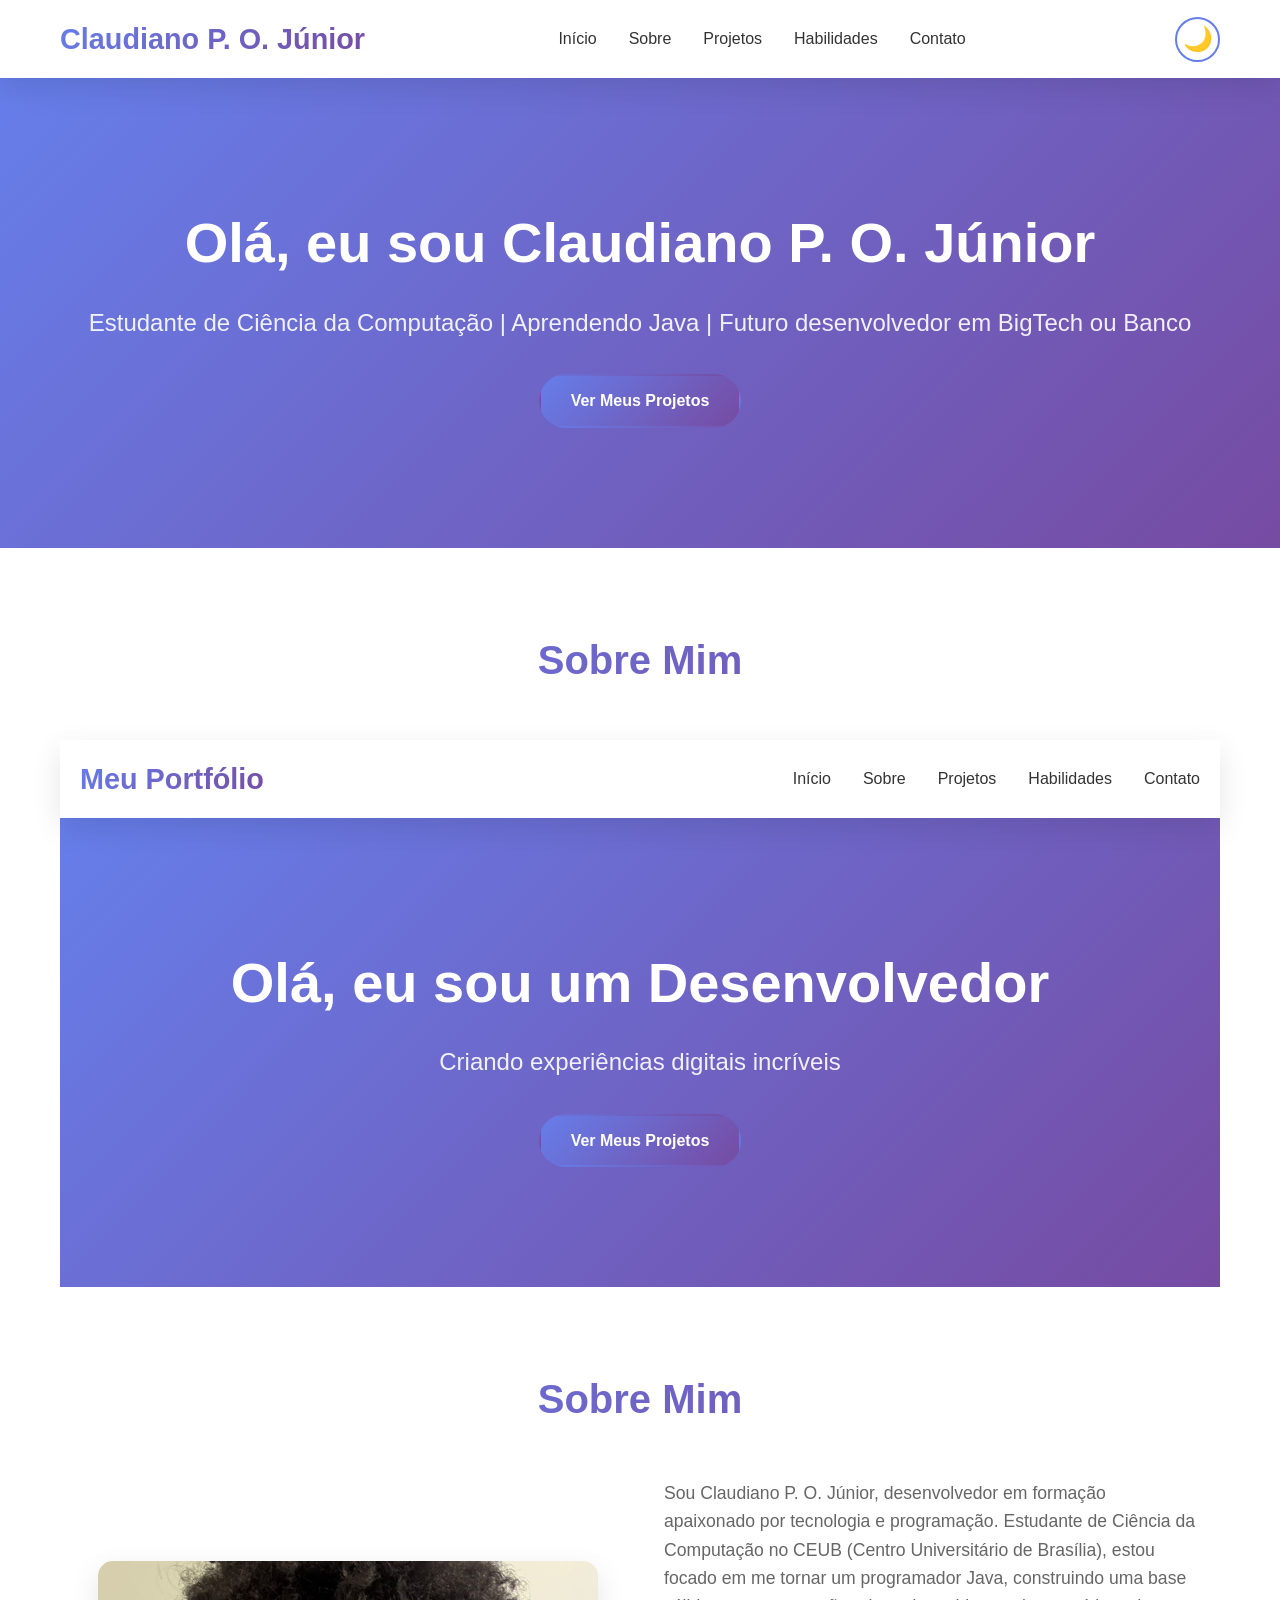
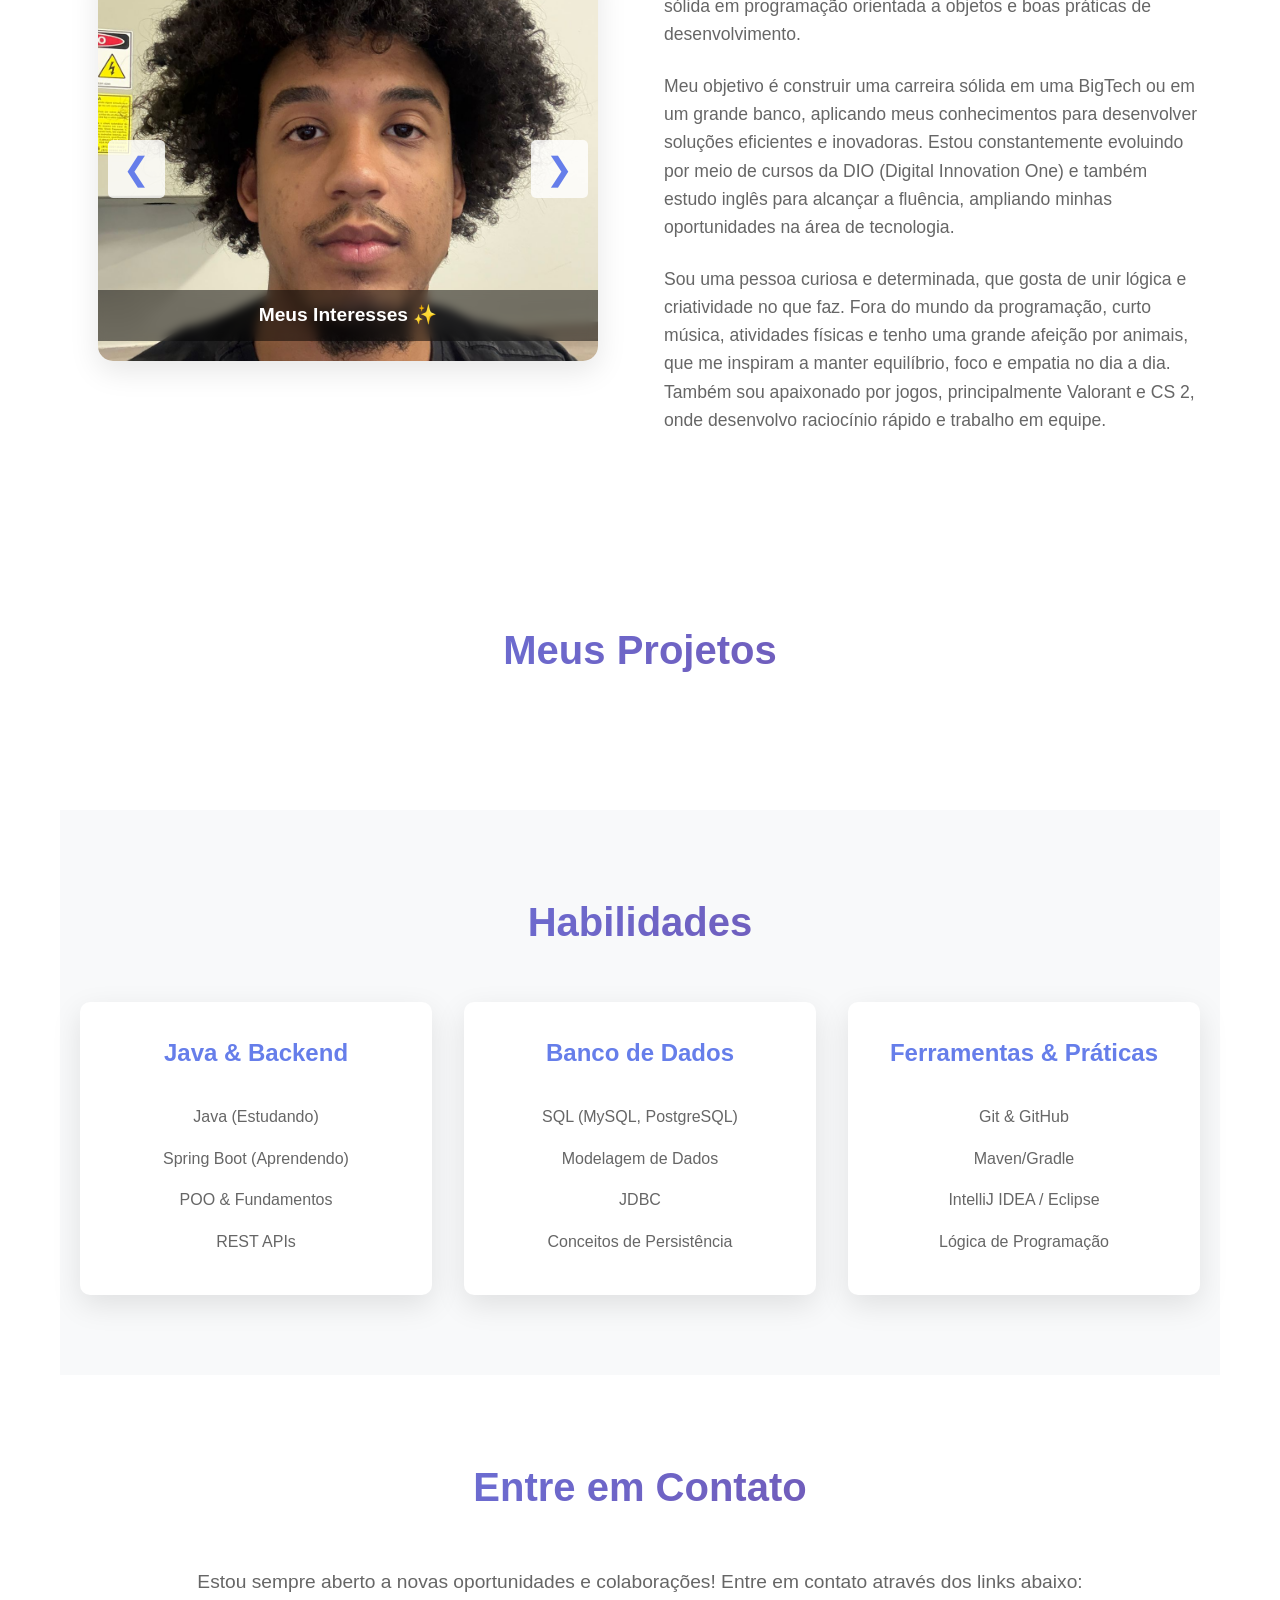
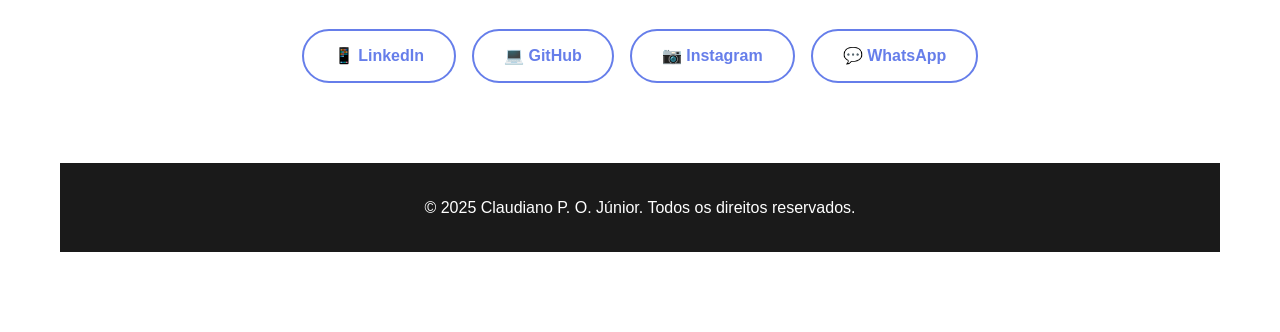
<file: index.html>
<!DOCTYPE html>
<html lang="pt-BR">
<head>
    <meta charset="UTF-8">
    <meta name="viewport" content="width=device-width, initial-scale=1.0">
    <meta name="description" content="Portfólio de Claudiano P. O. Júnior - Estudante de Ciência da Computação aprendendo Java">
    <title>Claudiano P. O. Júnior | Desenvolvedor em Formação</title>
    <link rel="icon" href="favicon.svg" type="image/svg+xml">
    <link rel="stylesheet" href="styles.css">
</head>
<body>
    <!-- Navegação -->
    <nav class="navbar">
        <div class="container">
            <div class="nav-content">
                <div class="logo">
                    <h1>Claudiano P. O. Júnior</h1>
                </div>
                <ul class="nav-links">
                    <li><a href="#home">Início</a></li>
                    <li><a href="#sobre">Sobre</a></li>
                    <li><a href="#projetos">Projetos</a></li>
                    <li><a href="#habilidades">Habilidades</a></li>
                    <li><a href="#contato">Contato</a></li>
                </ul>
                <button id="theme-toggle" class="theme-toggle" aria-label="Alternar tema">
                    <span class="theme-icon">🌙</span>
                </button>
                <div class="hamburger" aria-hidden="true">
                    <span></span>
                    <span></span>
                    <span></span>
                </div>
            </div>
        </div>
    </nav>

    <!-- Hero Section -->
    <section id="home" class="hero">
        <div class="container">
            <div class="hero-content">
                <h1 class="hero-title">Olá, eu sou Claudiano P. O. Júnior</h1>
                <p class="hero-subtitle">Estudante de Ciência da Computação | Aprendendo Java | Futuro desenvolvedor em BigTech ou Banco </p>
                <a href="#projetos" class="btn btn-primary">Ver Meus Projetos</a>
            </div>
        </div>
    </section>

    <!-- Sobre -->
    <section id="sobre" class="sobre">
        <div class="container">
            <h2 class="section-title">Sobre Mim</h2>
            <!DOCTYPE html>
            <html lang="pt-BR">
            <head>
                <meta charset="UTF-8">
                <meta name="viewport" content="width=device-width, initial-scale=1.0">
                <meta name="description" content="Portfólio profissional de apresentação online">
                <title>Meu Portfólio | Desenvolvedor Web</title>
                <link rel="icon" href="favicon.svg" type="image/svg+xml">
                <link rel="stylesheet" href="styles.css">
            </head>
            <body>
                <!-- Navegação -->
                <nav class="navbar">
                    <div class="container">
                        <div class="nav-content">
                            <div class="logo">
                                <h1>Meu Portfólio</h1>
                            </div>
                            <ul class="nav-links">
                                <li><a href="#home">Início</a></li>
                                <li><a href="#sobre">Sobre</a></li>
                                <li><a href="#projetos">Projetos</a></li>
                                <li><a href="#habilidades">Habilidades</a></li>
                                <li><a href="#contato">Contato</a></li>
                            </ul>
                            <div class="hamburger" aria-hidden="true">
                                <span></span>
                                <span></span>
                                <span></span>
                            </div>
                        </div>
                    </div>
                </nav>

                <!-- Hero Section -->
                <section id="home" class="hero">
                    <div class="container">
                        <div class="hero-content">
                            <h1 class="hero-title">Olá, eu sou um Desenvolvedor</h1>
                            <p class="hero-subtitle">Criando experiências digitais incríveis</p>
                            <a href="#projetos" class="btn btn-primary">Ver Meus Projetos</a>
                        </div>
                    </div>
                </section>

    <!-- Sobre -->
    <section id="sobre" class="sobre">
        <div class="container">
            <h2 class="section-title">Sobre Mim</h2>
            <div class="sobre-content">
                <div class="carousel-container">
                    <div class="carousel">
                        <div class="carousel-slide active">
                            <img src="img/hobbies/meus-interesses.jpg" alt="Meus interesses">
                            <p class="carousel-caption">Meus Interesses ✨</p>
                        </div>
                        <div class="carousel-slide">
                            <img src="img/hobbies/academia.jpg" alt="Academia e saúde">
                            <p class="carousel-caption">Academia & Saúde 💪</p>
                        </div>
                        <div class="carousel-slide">
                            <img src="img/hobbies/estudos.jpg" alt="Estudos e aprendizado">
                            <p class="carousel-caption">Estudos & Aprendizado 📚</p>
                        </div>
                        <div class="carousel-slide">
                            <img src="img/hobbies/animais.jpg" alt="Amor por animais">
                            <p class="carousel-caption">Amor por Animais 🐱❤️</p>
                        </div>
                        <div class="carousel-slide">
                            <img src="img/hobbies/valorant.jpg" alt="Jogos e entretenimento">
                            <p class="carousel-caption">Imortal 1 - Valorant 🎮</p>
                        </div>
                    </div>
                    <button class="carousel-btn prev" aria-label="Anterior">❮</button>
                    <button class="carousel-btn next" aria-label="Próximo">❯</button>
                    <div class="carousel-dots"></div>
                </div>
                <div class="sobre-text">
                    <p>
                        Sou Claudiano P. O. Júnior, desenvolvedor em formação apaixonado por tecnologia e programação. 
                        Estudante de Ciência da Computação no CEUB (Centro Universitário de Brasília), estou focado em me tornar um programador Java, 
                        construindo uma base sólida em programação orientada a objetos e boas práticas de desenvolvimento.
                    </p>
                    <p>
                        Meu objetivo é construir uma carreira sólida em uma BigTech ou em um grande banco, aplicando meus conhecimentos para 
                        desenvolver soluções eficientes e inovadoras. Estou constantemente evoluindo por meio de cursos da DIO (Digital Innovation One) 
                        e também estudo inglês para alcançar a fluência, ampliando minhas oportunidades na área de tecnologia.
                    </p>
                    <p>
                        Sou uma pessoa curiosa e determinada, que gosta de unir lógica e criatividade no que faz. 
                        Fora do mundo da programação, curto música, atividades físicas e tenho uma grande afeição por animais, 
                        que me inspiram a manter equilíbrio, foco e empatia no dia a dia. Também sou apaixonado por jogos, 
                        principalmente Valorant e CS 2, onde desenvolvo raciocínio rápido e trabalho em equipe.
                    </p>
                </div>
            </div>
        </div>
    </section>                <!-- Projetos (carregados dinamicamente) -->
                <section id="projetos" class="projetos">
                    <div class="container">
                        <h2 class="section-title">Meus Projetos</h2>
                        <div id="projetos-list" class="projetos-grid" aria-live="polite">
                            <!-- Os projetos serão injetados aqui via JavaScript a partir de projects.json -->
                        </div>
                    </div>
                </section>

                <!-- Habilidades -->
                <section id="habilidades" class="habilidades">
                    <div class="container">
                        <h2 class="section-title">Habilidades</h2>
                        <div class="habilidades-grid">
                            <div class="habilidade-item">
                                <h3>Java & Backend</h3>
                                <ul>
                                    <li>Java (Estudando)</li>
                                    <li>Spring Boot (Aprendendo)</li>
                                    <li>POO & Fundamentos</li>
                                    <li>REST APIs</li>
                                </ul>
                            </div>
                            <div class="habilidade-item">
                                <h3>Banco de Dados</h3>
                                <ul>
                                    <li>SQL (MySQL, PostgreSQL)</li>
                                    <li>Modelagem de Dados</li>
                                    <li>JDBC</li>
                                    <li>Conceitos de Persistência</li>
                                </ul>
                            </div>
                            <div class="habilidade-item">
                                <h3>Ferramentas & Práticas</h3>
                                <ul>
                                    <li>Git & GitHub</li>
                                    <li>Maven/Gradle</li>
                                    <li>IntelliJ IDEA / Eclipse</li>
                                    <li>Lógica de Programação</li>
                                </ul>
                            </div>
                        </div>
                    </div>
                </section>

                <!-- Contato (formulário) -->
                <section id="contato" class="contato">
                    <div class="container">
                        <h2 class="section-title">Entre em Contato</h2>
                        <div class="contato-content">
                            <p>Estou sempre aberto a novas oportunidades e colaborações! Entre em contato através dos links abaixo:</p>

                            <div class="contato-links" style="margin-top:2rem;">
                                <a href="https://www.linkedin.com/in/claudiano-júnior" target="_blank" rel="noopener" class="btn btn-secondary">
                                    <span>📱</span> LinkedIn
                                </a>
                                <a href="https://github.com/juniorrkj" target="_blank" rel="noopener" class="btn btn-secondary">
                                    <span>💻</span> GitHub
                                </a>
                                <a href="https://www.instagram.com/juniorrkkjj/" target="_blank" rel="noopener" class="btn btn-secondary">
                                    <span>📷</span> Instagram
                                </a>
                                <a href="https://wa.me/5561991241451" target="_blank" rel="noopener" class="btn btn-secondary">
                                    <span>💬</span> WhatsApp
                                </a>
                            </div>
                        </div>
                    </div>
                </section>

                <!-- Footer -->
                <footer class="footer">
                    <div class="container">
                        <p>&copy; 2025 Claudiano P. O. Júnior. Todos os direitos reservados.</p>
                    </div>
                </footer>

                <script src="main.js"></script>
            </body>
            </html>
</file>
<file: styles.css>
/* ==================== Reset e Variáveis ==================== */
* {
    margin: 0;
    padding: 0;
    box-sizing: border-box;
}

:root {
    --primary-color: #667eea;
    --secondary-color: #764ba2;
    --text-color: #333;
    --text-light: #666;
    --bg-color: #f8f9fa;
    --white: #ffffff;
    --shadow: 0 10px 30px rgba(0, 0, 0, 0.1);
    --transition: all 0.3s ease;
}

/* Dark Mode */
body.dark-mode {
    --text-color: #ffffff;
    --text-light: #ffffff;
    --bg-color: #1a1a1a;
    --white: #2d2d2d;
    --shadow: 0 10px 30px rgba(0, 0, 0, 0.5);
}

body.dark-mode .navbar {
    background-color: #2d2d2d;
    box-shadow: 0 2px 10px rgba(0, 0, 0, 0.3);
}

body.dark-mode .hero {
    background: linear-gradient(135deg, #4a5aa8 0%, #5a3a7a 100%);
}

body.dark-mode .hero-title,
body.dark-mode .hero-subtitle {
    color: #ffffff !important;
}

body.dark-mode .tag {
    background-color: #3a3a3a;
    color: #8b9cff;
}

body.dark-mode .footer {
    background-color: #0f0f0f;
    color: #ffffff;
}

body.dark-mode .logo h1,
body.dark-mode .section-title {
    background: linear-gradient(135deg, #ffffff, #ffffff);
    -webkit-background-clip: text;
    -webkit-text-fill-color: transparent;
    background-clip: text;
}

body {
    font-family: 'Segoe UI', Tahoma, Geneva, Verdana, sans-serif;
    color: var(--text-color);
    line-height: 1.6;
    background-color: var(--bg-color);
}

/* ==================== Container ==================== */
.container {
    max-width: 1200px;
    margin: 0 auto;
    padding: 0 20px;
}

/* ==================== Navbar ==================== */
.navbar {
    background-color: var(--white);
    box-shadow: var(--shadow);
    position: sticky;
    top: 0;
    z-index: 1000;
}

.nav-content {
    display: flex;
    justify-content: space-between;
    align-items: center;
    padding: 1rem 0;
}

.logo h1 {
    font-size: 1.8rem;
    background: linear-gradient(135deg, var(--primary-color), var(--secondary-color));
    -webkit-background-clip: text;
    -webkit-text-fill-color: transparent;
    background-clip: text;
}

.nav-links {
    display: flex;
    list-style: none;
    gap: 2rem;
}

.nav-links a {
    text-decoration: none;
    color: var(--text-color);
    font-weight: 500;
    transition: var(--transition);
}

.nav-links a:hover {
    color: var(--primary-color);
}

.hamburger {
    display: none;
    flex-direction: column;
    cursor: pointer;
}

.hamburger span {
    width: 25px;
    height: 3px;
    background-color: var(--text-color);
    margin: 5px 0;
    transition: var(--transition);
}

/* Theme Toggle Button */
.theme-toggle {
    background: none;
    border: 2px solid var(--primary-color);
    border-radius: 50%;
    width: 45px;
    height: 45px;
    cursor: pointer;
    display: flex;
    align-items: center;
    justify-content: center;
    transition: var(--transition);
    margin-left: 1rem;
}

.theme-toggle:hover {
    background-color: var(--primary-color);
    transform: rotate(20deg);
}

.theme-icon {
    font-size: 1.5rem;
    transition: var(--transition);
}

body.dark-mode .theme-toggle {
    border-color: #8b9cff;
}

body.dark-mode .theme-toggle:hover {
    background-color: #8b9cff;
}

/* ==================== Hero Section ==================== */
.hero {
    background: linear-gradient(135deg, var(--primary-color), var(--secondary-color));
    color: var(--white);
    padding: 120px 0;
    text-align: center;
}

.hero-content {
    display: flex;
    flex-direction: column;
    align-items: center;
    justify-content: center;
}

.hero-title {
    font-size: 3.5rem;
    margin-bottom: 1rem;
    font-weight: 700;
}

.hero-subtitle {
    font-size: 1.5rem;
    margin-bottom: 2rem;
    opacity: 0.9;
}

/* ==================== Botões ==================== */
.btn {
    display: inline-block;
    padding: 12px 30px;
    border-radius: 50px;
    text-decoration: none;
    font-weight: 600;
    transition: var(--transition);
    border: 2px solid transparent;
    cursor: pointer;
}

.btn-primary {
    background: linear-gradient(135deg, var(--primary-color), var(--secondary-color));
    color: var(--white);
}

.btn-primary:hover {
    transform: translateY(-3px);
    box-shadow: 0 15px 40px rgba(102, 126, 234, 0.4);
}

.btn-secondary {
    background-color: var(--white);
    color: var(--primary-color);
    border-color: var(--primary-color);
}

.btn-secondary:hover {
    background-color: var(--primary-color);
    color: var(--white);
}

/* ==================== Seções ==================== */
section {
    padding: 80px 0;
}

.section-title {
    font-size: 2.5rem;
    text-align: center;
    margin-bottom: 3rem;
    background: linear-gradient(135deg, var(--primary-color), var(--secondary-color));
    -webkit-background-clip: text;
    -webkit-text-fill-color: transparent;
    background-clip: text;
}

/* ==================== Sobre ==================== */
.sobre {
    background-color: var(--white);
}

.sobre-content {
    display: grid;
    grid-template-columns: 1fr 1fr;
    gap: 3rem;
    align-items: center;
}

.sobre-text p {
    font-size: 1.1rem;
    color: var(--text-light);
    margin-bottom: 1.5rem;
}

/* Carrossel */
.carousel-container {
    position: relative;
    width: 100%;
    max-width: 500px;
    margin: 0 auto;
}

.carousel {
    position: relative;
    width: 100%;
    height: 400px;
    overflow: hidden;
    border-radius: 15px;
    box-shadow: var(--shadow);
}

.carousel-slide {
    position: absolute;
    top: 0;
    left: 0;
    width: 100%;
    height: 100%;
    opacity: 0;
    transition: opacity 0.8s ease-in-out;
    display: flex;
    flex-direction: column;
    align-items: center;
    justify-content: center;
    background: linear-gradient(135deg, var(--primary-color), var(--secondary-color));
}

.carousel-slide.active {
    opacity: 1;
}

.carousel-slide img {
    width: 100%;
    height: 100%;
    object-fit: cover;
}

.carousel-caption {
    position: absolute;
    bottom: 20px;
    left: 0;
    right: 0;
    text-align: center;
    color: white;
    font-size: 1.2rem;
    font-weight: 600;
    background: rgba(0, 0, 0, 0.5);
    padding: 10px;
    backdrop-filter: blur(5px);
}

.carousel-btn {
    position: absolute;
    top: 50%;
    transform: translateY(-50%);
    background: rgba(255, 255, 255, 0.8);
    border: none;
    color: var(--primary-color);
    font-size: 2rem;
    padding: 10px 15px;
    cursor: pointer;
    border-radius: 5px;
    transition: var(--transition);
    z-index: 10;
}

.carousel-btn:hover {
    background: rgba(255, 255, 255, 1);
    transform: translateY(-50%) scale(1.1);
}

.carousel-btn.prev {
    left: 10px;
}

.carousel-btn.next {
    right: 10px;
}

.carousel-dots {
    display: flex;
    justify-content: center;
    gap: 10px;
    margin-top: 15px;
}

.carousel-dot {
    width: 12px;
    height: 12px;
    border-radius: 50%;
    background-color: #ccc;
    cursor: pointer;
    transition: var(--transition);
}

.carousel-dot.active {
    background: linear-gradient(135deg, var(--primary-color), var(--secondary-color));
    width: 30px;
    border-radius: 6px;
}

/* ==================== Projetos ==================== */
.projetos {
    background-color: var(--white);
}

.projetos-grid {
    display: grid;
    grid-template-columns: repeat(auto-fit, minmax(300px, 1fr));
    gap: 2rem;
}

.projeto-card {
    background-color: var(--white);
    border-radius: 10px;
    overflow: hidden;
    box-shadow: var(--shadow);
    transition: var(--transition);
}

.projeto-card:hover {
    transform: translateY(-10px);
    box-shadow: 0 20px 50px rgba(0, 0, 0, 0.15);
}

.projeto-image {
    width: 100%;
    height: 200px;
    background-size: cover;
    background-position: center;
}

.projeto-card h3 {
    padding: 1.5rem 1.5rem 0.5rem;
    font-size: 1.5rem;
}

.projeto-card p {
    padding: 0 1.5rem;
    color: var(--text-light);
}

.projeto-tags {
    display: flex;
    flex-wrap: wrap;
    gap: 0.5rem;
    padding: 1rem 1.5rem;
}

.tag {
    display: inline-block;
    background-color: #e9ecef;
    color: var(--primary-color);
    padding: 0.3rem 0.8rem;
    border-radius: 20px;
    font-size: 0.85rem;
    font-weight: 600;
}

.projeto-card .btn {
    margin: 1rem 1.5rem 1.5rem;
}

/* ==================== Habilidades ==================== */
.habilidades {
    background-color: var(--bg-color);
}

.habilidades-grid {
    display: grid;
    grid-template-columns: repeat(auto-fit, minmax(280px, 1fr));
    gap: 2rem;
}

.habilidade-item {
    background-color: var(--white);
    padding: 2rem;
    border-radius: 10px;
    box-shadow: var(--shadow);
    text-align: center;
}

.habilidade-item h3 {
    color: var(--primary-color);
    margin-bottom: 1.5rem;
    font-size: 1.5rem;
}

.habilidade-item ul {
    list-style: none;
}

.habilidade-item li {
    padding: 0.5rem 0;
    color: var(--text-light);
}

/* ==================== Contato ==================== */
.contato {
    background-color: var(--white);
    color: var(--text-color);
    text-align: center;
}

.contato-content p {
    font-size: 1.2rem;
    margin-bottom: 2rem;
    color: var(--text-light);
}

/* Formulário de Contato */
.contact-form {
    max-width: 600px;
    margin: 0 auto 2rem;
    text-align: left;
}

.form-row {
    margin-bottom: 1.5rem;
}

.form-row label {
    display: block;
    margin-bottom: 0.5rem;
    font-weight: 600;
    color: var(--white);
}

.form-row input,
.form-row textarea {
    width: 100%;
    padding: 0.8rem 1rem;
    border: 2px solid rgba(255, 255, 255, 0.3);
    border-radius: 8px;
    background-color: rgba(255, 255, 255, 0.1);
    color: var(--white);
    font-size: 1rem;
    font-family: inherit;
    transition: var(--transition);
}

.form-row input::placeholder,
.form-row textarea::placeholder {
    color: rgba(255, 255, 255, 0.6);
}

.form-row input:focus,
.form-row textarea:focus {
    outline: none;
    border-color: var(--white);
    background-color: rgba(255, 255, 255, 0.15);
}

.form-actions {
    display: flex;
    gap: 1rem;
    justify-content: center;
    margin-bottom: 1rem;
}

#form-feedback {
    text-align: center;
    margin-top: 1rem;
    font-weight: 600;
    min-height: 24px;
}

.contato-links {
    display: flex;
    justify-content: center;
    gap: 1rem;
    flex-wrap: wrap;
}

.contato .btn-secondary {
    background-color: var(--white);
    color: var(--primary-color);
    border-color: var(--primary-color);
}

.contato .btn-secondary:hover {
    background: linear-gradient(135deg, var(--primary-color), var(--secondary-color));
    color: var(--white);
    border-color: transparent;
    transform: translateY(-3px);
    box-shadow: 0 10px 30px rgba(102, 126, 234, 0.3);
}

/* ==================== Footer ==================== */
.footer {
    background-color: #1a1a1a;
    color: var(--white);
    text-align: center;
    padding: 2rem 0;
}

/* ==================== Responsividade ==================== */
@media (max-width: 768px) {
    .hamburger {
        display: flex;
    }

    .theme-toggle {
        width: 40px;
        height: 40px;
        margin-left: 0.5rem;
    }

    .theme-icon {
        font-size: 1.2rem;
    }

    .nav-links {
        position: absolute;
        top: 70px;
        left: 0;
        width: 100%;
        background-color: var(--white);
        flex-direction: column;
        gap: 0;
        max-height: 0;
        overflow: hidden;
        transition: var(--transition);
    }

    .nav-links.active {
        max-height: 400px;
    }

    .nav-links li {
        border-bottom: 1px solid #eee;
    }

    .nav-links a {
        display: block;
        padding: 1rem;
    }

    .hero-title {
        font-size: 2rem;
    }

    .hero-subtitle {
        font-size: 1rem;
    }

    .hero {
        padding: 60px 0;
    }

    .section-title {
        font-size: 2rem;
    }

    .projetos-grid {
        grid-template-columns: 1fr;
    }

    .habilidades-grid {
        grid-template-columns: 1fr;
    }

    .contato-links {
        flex-direction: column;
    }

    .contato-links .btn {
        width: 100%;
    }

    section {
        padding: 60px 0;
    }

    .sobre-content {
        grid-template-columns: 1fr;
        gap: 2rem;
    }

    .carousel {
        height: 300px;
    }
}

@media (max-width: 480px) {
    .logo h1 {
        font-size: 1.4rem;
    }

    .nav-links {
        gap: 0;
    }

    .hero-title {
        font-size: 1.5rem;
    }

    .hero-subtitle {
        font-size: 0.9rem;
    }

    .section-title {
        font-size: 1.5rem;
    }

    .btn {
        padding: 10px 20px;
        font-size: 0.9rem;
    }
}
</file>
